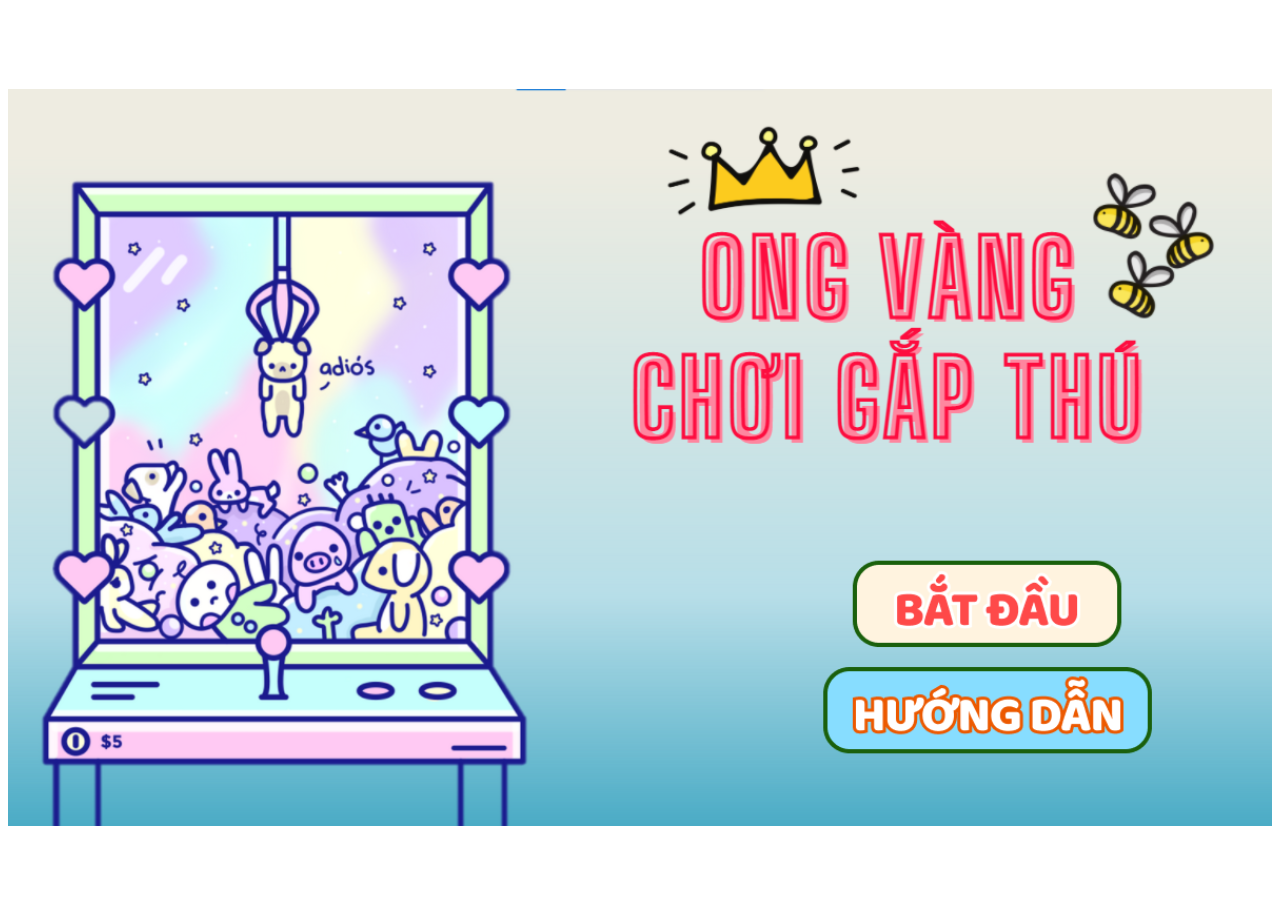
<file: media/practices/game4/index.html>
<!DOCTYPE html>
<html>
<head>
	<title>Ong vang choi gap thu</title>

	<!-- Add the Phaser 3 framework from the Internet -->
	<script type="text/javascript" src="js/phaser.min.js"></script>
	<script type="text/javascript" src="js/scene0.js"></script>
	<script type="text/javascript" src="js/scene0_1.js"></script>
	<script type="text/javascript" src="js/scene0_2.js"></script>
    <script type="text/javascript" src="js/scene1.js"></script>
	<script type="text/javascript" src="js/scene2.js"></script>
	<script type="text/javascript" src="js/scene3.js"></script>
	<script type="text/javascript" src="js/scene4.js"></script>

	<script type="text/javascript" src="js/game.js"></script>
</head>
<body>

</body>
</html>
</file>
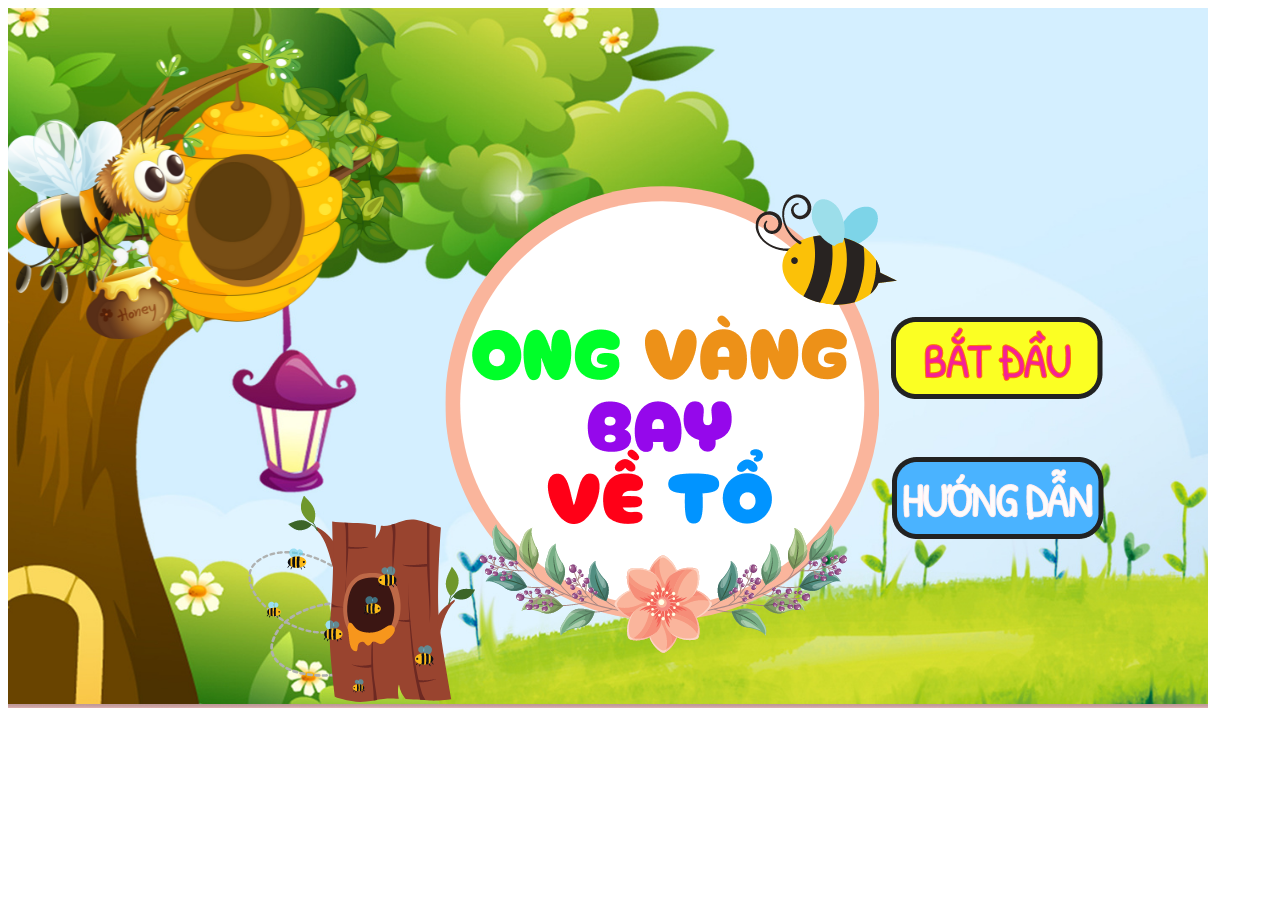
<file: media/practices/game6/index.html>
<!DOCTYPE html>
<html>
<head>
	<title>Ong vang bay ve to</title>

	<!-- Add the Phaser 3 framework from the Internet -->
	<script type="text/javascript" src="js/phaser.min.js"></script>
	<script type="text/javascript" src="js/scene0.js"></script>
	<script type="text/javascript" src="js/scene0_1.js"></script>
	<script type="text/javascript" src="js/scene0_2.js"></script>
    <script type="text/javascript" src="js/scene1.js"></script>
	<script type="text/javascript" src="js/scene2.js"></script>
	<script type="text/javascript" src="js/scene3.js"></script>
	<script type="text/javascript" src="js/scene4.js"></script>
	<script type="text/javascript" src="js/scene5.js"></script>
	<script type="text/javascript" src="js/scene6.js"></script>
	<script type="text/javascript" src="js/game.js"></script>
</head>
<body>

</body>
</html>
</file>
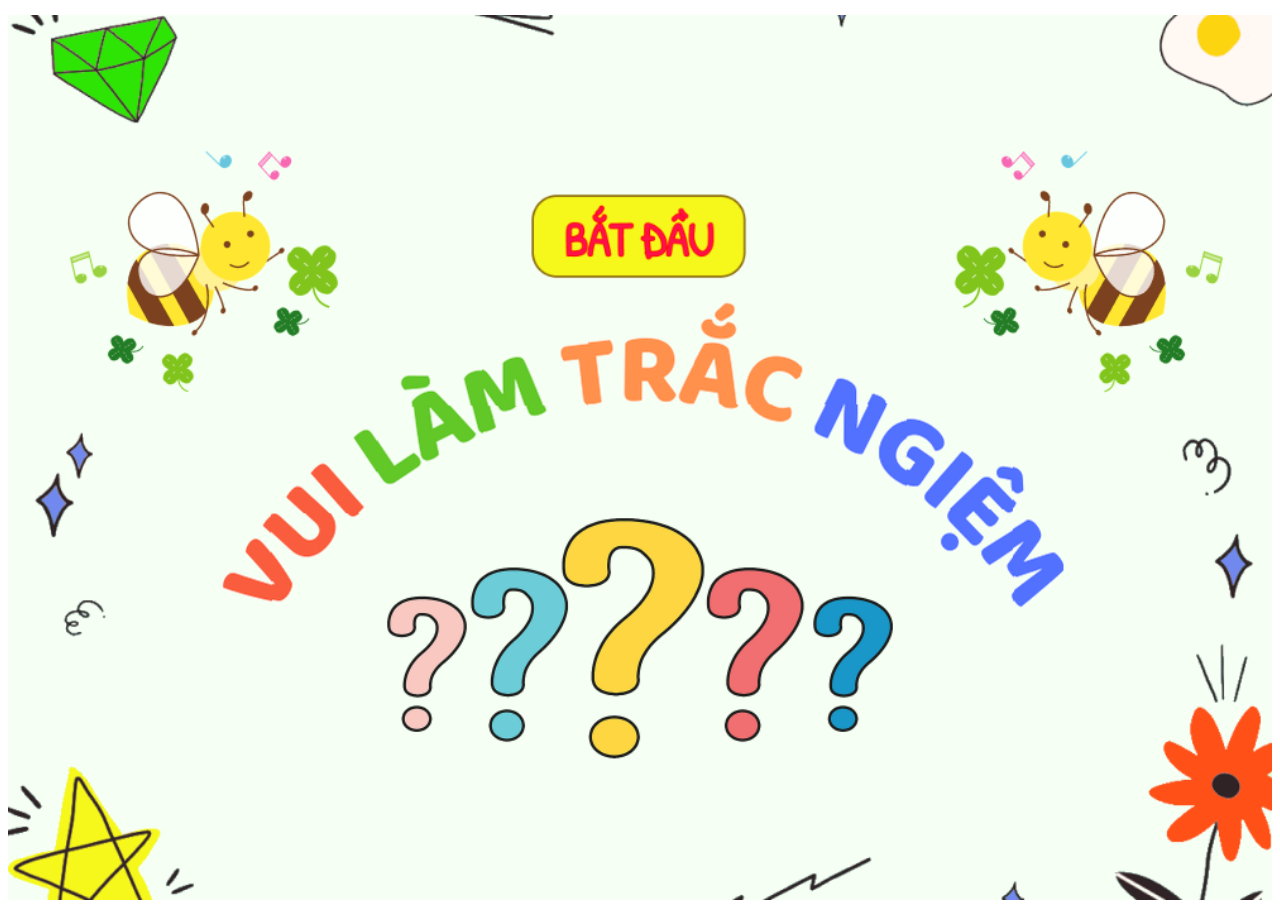
<file: media/lessons/lesson1/script2/index.html>
<!DOCTYPE html>
<html>
<head>
	<!-- <title>Ong vang ban bong bong</title> -->

	<!-- Add the Phaser 3 framework from the Internet -->
	<script type="text/javascript" src="js/phaser.min.js"></script>
    <script type="text/javascript" src="js/scene1.js"></script>
	<script type="text/javascript" src="js/scene2.js"></script>
	<script type="text/javascript" src="js/scene3.js"></script>
	<script type="text/javascript" src="js/scene4.js"></script>
	<script type="text/javascript" src="js/scene5.js"></script>
	<script type="text/javascript" src="js/scene6.js"></script>
	<script type="text/javascript" src="js/scene7.js"></script>
	<script type="text/javascript" src="js/game.js"></script>
</head>
<body>

</body>
</html>
</file>
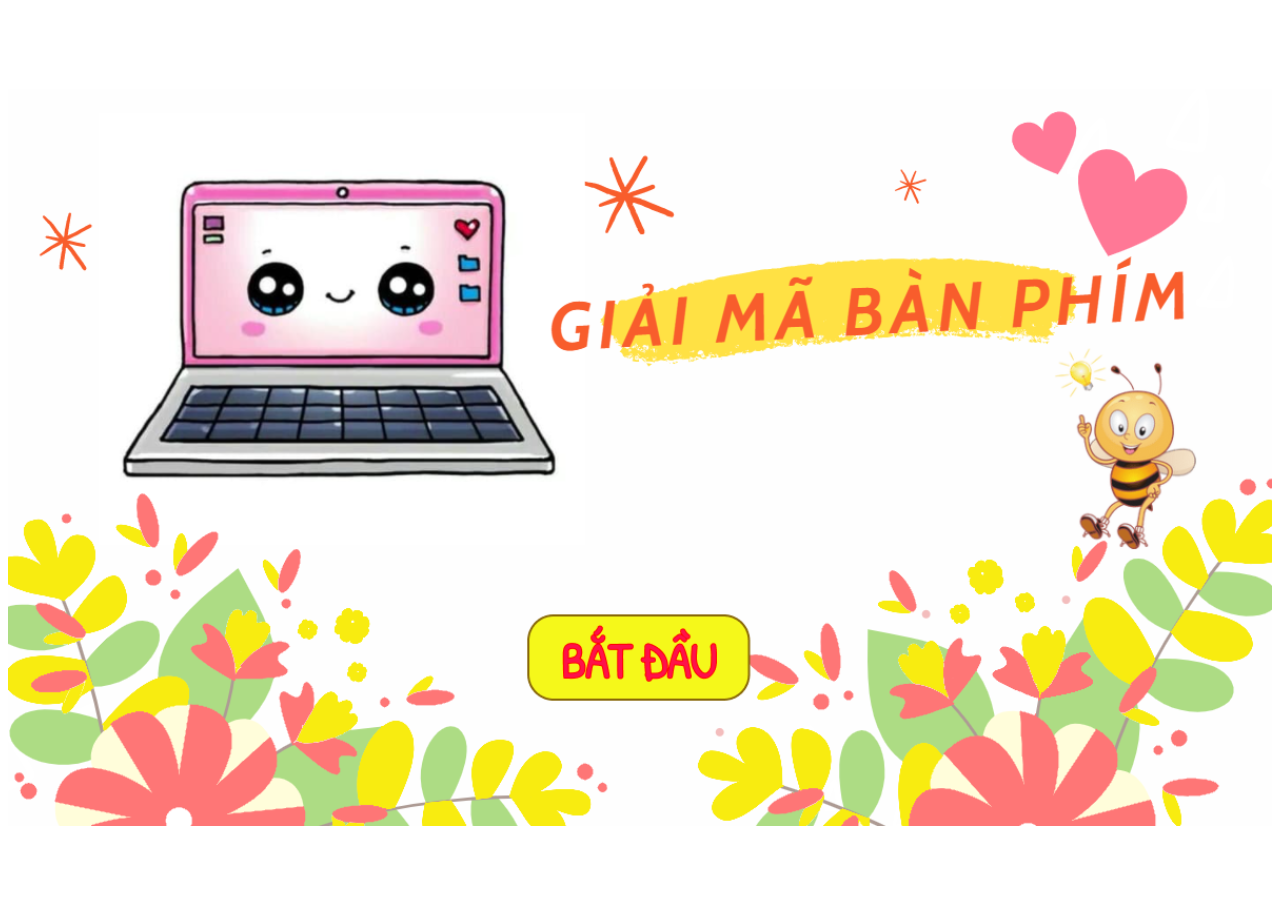
<file: media/lessons/lesson1/script3/index.html>
<!DOCTYPE html>
<html>
<head>


	<!-- Add the Phaser 3 framework from the Internet -->
	<script type="text/javascript" src="js/phaser.min.js"></script>
    <script type="text/javascript" src="js/scene1.js"></script>
    <script type="text/javascript" src="js/scene2.js"></script>
	<script type="text/javascript" src="js/scene3.js"></script>
	<script type="text/javascript" src="js/scene4.js"></script>
	<script type="text/javascript" src="js/game.js"></script>
</head>
<body>
	<div id='phaser'></div>
</body>
</html>
</file>
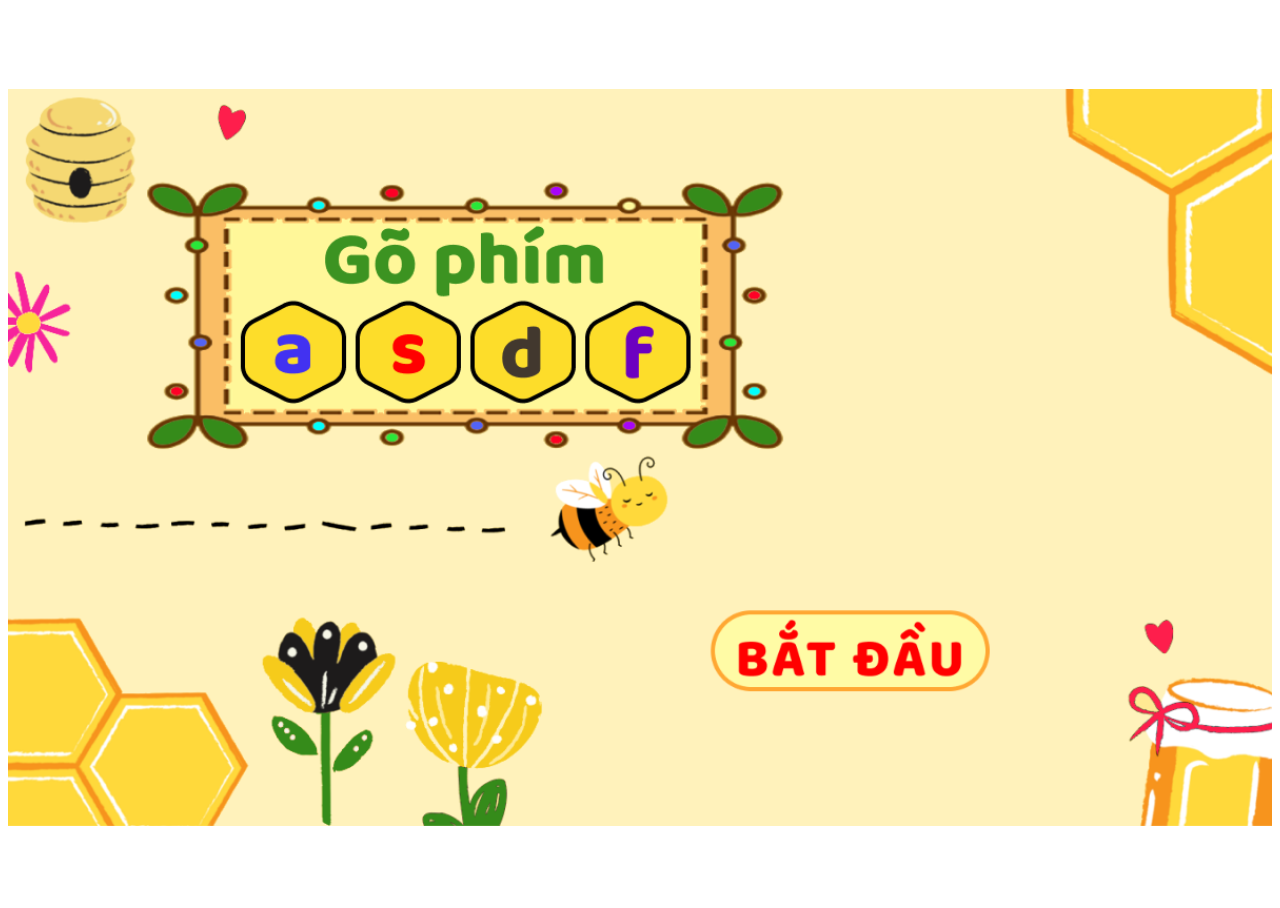
<file: media/lessons/lesson3/script2/index.html>
<!DOCTYPE html>
<html>
<head>
	<!-- <title>Học gõ phím F và J</title> -->

	<!-- Add the Phaser 3 framework from the Internet -->
	<script type="text/javascript" src="js/phaser.min.js"></script>
    <script type="text/javascript" src="js/scene1.js"></script>
    <script type="text/javascript" src="js/scene2.js"></script>
	<script type="text/javascript" src="js/scene3.js"></script>
    <script type="text/javascript" src="js/scene4.js"></script>
    <script type="text/javascript" src="js/scene5.js"></script>
	<script type="text/javascript" src="js/scene6.js"></script>
	<script type="text/javascript" src="js/game.js"></script>
</head>
<body>
	<div id='phaser'></div>
</body>
</html>
</file>
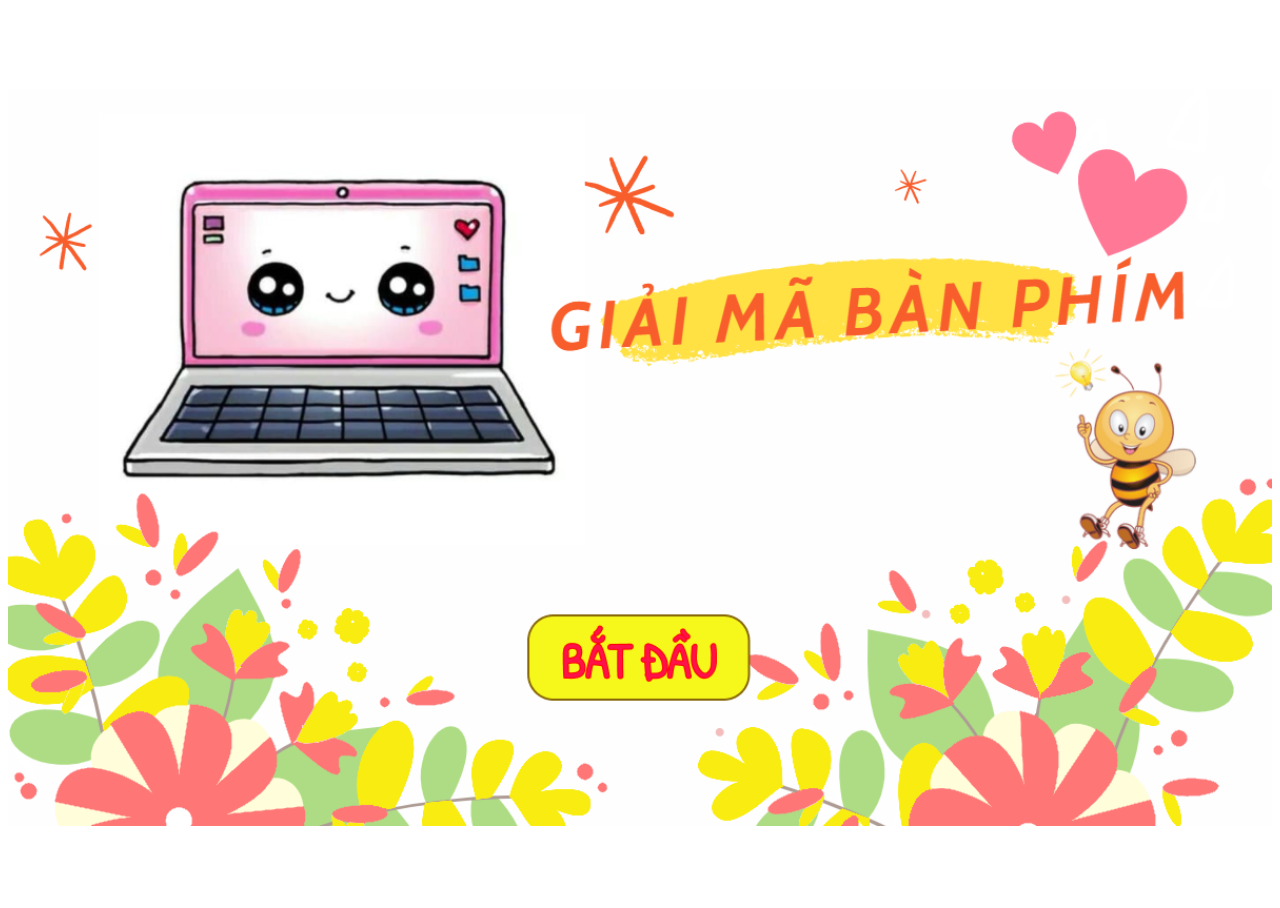
<file: media/lessons/lesson3/script4/index.html>
<!DOCTYPE html>
<html>
<head>
	<!-- <title>Học gõ phím F và J</title> -->

	<!-- Add the Phaser 3 framework from the Internet -->
	<script type="text/javascript" src="js/phaser.min.js"></script>
    <script type="text/javascript" src="js/scene1.js"></script>
    <script type="text/javascript" src="js/scene2.js"></script>
	<script type="text/javascript" src="js/scene3.js"></script>
	<script type="text/javascript" src="js/game.js"></script>
</head>
<body>
	<div id='phaser'></div>
</body>
</html>
</file>
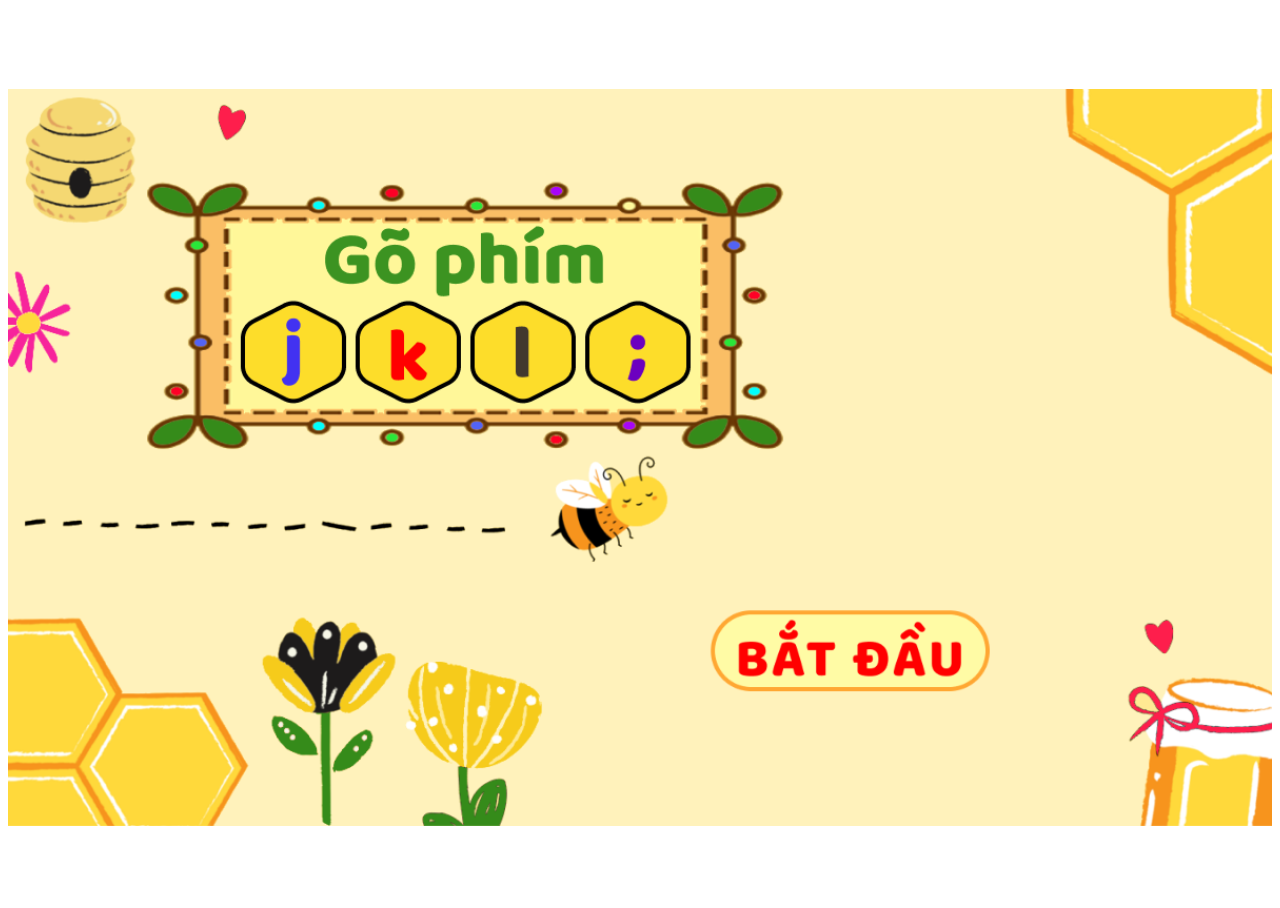
<file: media/lessons/lesson4/script2/index.html>
<!DOCTYPE html>
<html>
<head>
	<!-- <title>Ong vang ban bong bong</title> -->

	<!-- Add the Phaser 3 framework from the Internet -->
	<script type="text/javascript" src="js/phaser.min.js"></script>
    <script type="text/javascript" src="js/scene1.js"></script>
	<script type="text/javascript" src="js/scene2.js"></script>
	<script type="text/javascript" src="js/scene3.js"></script>
	<script type="text/javascript" src="js/scene4.js"></script>
	<script type="text/javascript" src="js/scene5.js"></script>
	<script type="text/javascript" src="js/scene6.js"></script>
	<script type="text/javascript" src="js/game.js"></script>
</head>
<body>

</body>
</html>
</file>
